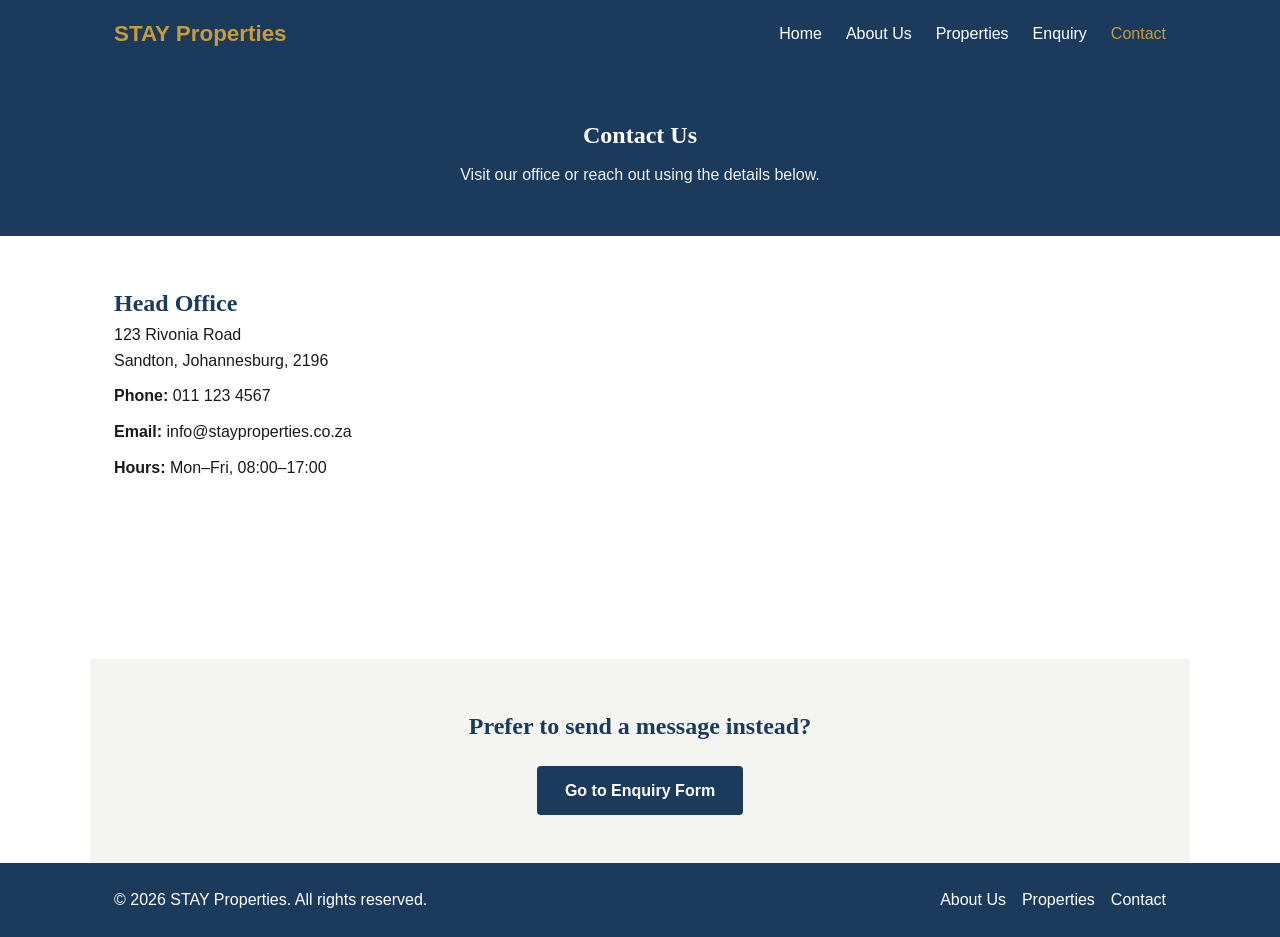
<file: contact.html>
<!DOCTYPE html>
<html lang="en">
<head>
  <meta charset="UTF-8">
  <meta name="viewport" content="width=device-width, initial-scale=1.0">
  <title>Contact | STAY Properties</title>
  <meta name="description" content="Contact details and office location for STAY Properties.">
      <link rel="stylesheet" href="styles.css">
</head>
<body>

  <header>
    <div class="header-inner">
      <a href="index.html" class="logo">STAY Properties</a>
      <nav>
        <button class="nav-toggle" id="navToggle" aria-label="Toggle navigation menu" aria-expanded="false">&#9776;</button>
        <ul class="nav-menu" id="navMenu">
          <li><a href="index.html">Home</a></li>
          <li><a href="about.html">About Us</a></li>
          <li><a href="services.html">Properties</a></li>
          <li><a href="enquiry.html">Enquiry</a></li>
          <li><a href="contact.html" class="active">Contact</a></li>
        </ul>
      </nav>
    </div>
  </header>

  <main>

    <section class="page-header">
      <h1>Contact Us</h1>
      <p>Visit our office or reach out using the details below.</p>
    </section>

    <!-- Contact details -->
    <section class="contact-details">
      <div class="contact-info">
        <h2>Head Office</h2>
        <p>123 Rivonia Road<br>Sandton, Johannesburg, 2196</p>
        <p><strong>Phone:</strong> 011 123 4567</p>
        <p><strong>Email:</strong> info@stayproperties.co.za</p>
        <p><strong>Hours:</strong> Mon&ndash;Fri, 08:00&ndash;17:00</p>
      </div>

      <!-- Embedded map (Google Maps embed, no API key required) -->
      <div class="contact-map">
        <iframe
          title="STAY Properties office location"
          src="https://www.google.com/maps?q=Rivonia+Road,+Sandton,+Johannesburg&output=embed"
          width="100%"
          height="320"
          style="border:0;"
          allowfullscreen=""
          loading="lazy">
        </iframe>
      </div>
    </section>

    <section class="cta">
      <h2>Prefer to send a message instead?</h2>
      <a href="enquiry.html" class="btn-secondary">Go to Enquiry Form</a>
    </section>

  </main>

  <footer>
    <div class="footer-inner">
      <p>&copy; 2026 STAY Properties. All rights reserved.</p>
      <ul class="footer-links">
        <li><a href="about.html">About Us</a></li>
        <li><a href="services.html">Properties</a></li>
        <li><a href="contact.html">Contact</a></li>
      </ul>
    </div>
  </footer>

      <script src="script.js"></script>
</body>
</html>
</file>
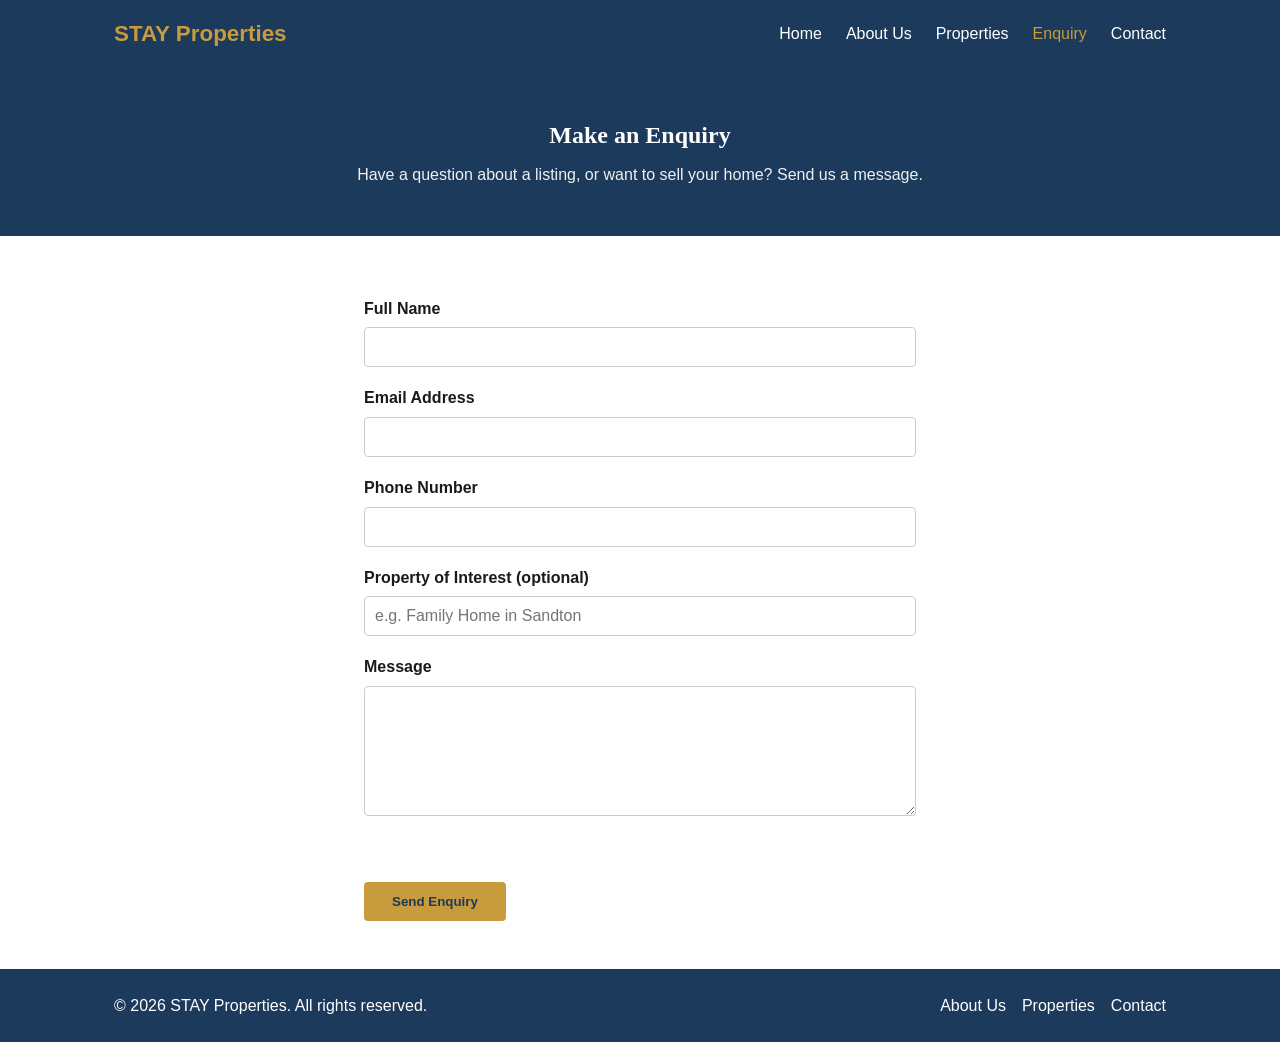
<file: enquiry.html>
<!DOCTYPE html>
<html lang="en">
<head>
  <meta charset="UTF-8">
  <meta name="viewport" content="width=device-width, initial-scale=1.0">
  <title>Enquiry | STAY Properties</title>
  <meta name="description" content="Get in touch with STAY Properties about buying or selling a home.">
      <link rel="stylesheet" href="styles.css">
</head>
<body>

  <header>
    <div class="header-inner">
      <a href="index.html" class="logo">STAY Properties</a>
      <nav>
        <button class="nav-toggle" id="navToggle" aria-label="Toggle navigation menu" aria-expanded="false">&#9776;</button>
        <ul class="nav-menu" id="navMenu">
          <li><a href="index.html">Home</a></li>
          <li><a href="about.html">About Us</a></li>
          <li><a href="services.html">Properties</a></li>
          <li><a href="enquiry.html" class="active">Enquiry</a></li>
          <li><a href="contact.html">Contact</a></li>
        </ul>
      </nav>
    </div>
  </header>

  <main>

    <section class="page-header">
      <h1>Make an Enquiry</h1>
      <p>Have a question about a listing, or want to sell your home? Send us a message.</p>
    </section>

    <!-- Enquiry form: not wired to a backend yet, just structured for Part 1 -->
    <section class="enquiry-form-section">
      <form class="enquiry-form" id="enquiryForm" action="#" method="post" novalidate>

        <label for="name">Full Name</label>
        <input type="text" id="name" name="name" required>

        <label for="email">Email Address</label>
        <input type="email" id="email" name="email" required>

        <label for="phone">Phone Number</label>
        <input type="tel" id="phone" name="phone">

        <label for="property">Property of Interest (optional)</label>
        <input type="text" id="property" name="property" placeholder="e.g. Family Home in Sandton">

        <label for="message">Message</label>
        <textarea id="message" name="message" rows="6" required></textarea>

        <p id="formMessage" class="form-message" role="status" aria-live="polite"></p>
        <button type="submit" class="btn-primary">Send Enquiry</button>

      </form>
    </section>

  </main>

  <footer>
    <div class="footer-inner">
      <p>&copy; 2026 STAY Properties. All rights reserved.</p>
      <ul class="footer-links">
        <li><a href="about.html">About Us</a></li>
        <li><a href="services.html">Properties</a></li>
        <li><a href="contact.html">Contact</a></li>
      </ul>
    </div>
  </footer>

      <script src="script.js"></script>
</body>
</html>
</file>
<file: styles.css>
/* ===== Base styles ===== */
* {
  margin: 0;
  padding: 0;
  box-sizing: border-box;
}

body {
  font-family: 'Open Sans', Arial, sans-serif;
  color: #1a1a1a;
  line-height: 1.6;
}

h1, h2, h3 {
  font-family: Georgia, 'Times New Roman', serif;
  color: #1B3A5C;
}

a {
  text-decoration: none;
  color: inherit;
}

/* ===== Header and navigation ===== */
header {
  background-color: #1B3A5C;
  color: #ffffff;
}

.header-inner {
  max-width: 1100px;
  margin: 0 auto;
  padding: 16px 24px;
  display: flex;
  justify-content: space-between;
  align-items: center;
}

.logo {
  font-size: 1.4rem;
  font-weight: bold;
  color: #C89B3C;
}

.nav-menu {
  list-style: none;
  display: flex;
  gap: 24px;
}

.nav-menu a {
  color: #ffffff;
}

.nav-menu a.active,
.nav-menu a:hover {
  color: #C89B3C;
}

.nav-toggle {
  display: none;
  background: none;
  border: none;
  color: #ffffff;
  font-size: 1.5rem;
  cursor: pointer;
}

/* ===== Hero section ===== */
.hero {
  background-size: cover;
  background-position: center;
  text-align: center;
}

.hero-overlay {
  background-color: rgba(27, 58, 92, 0.65);
  padding: 100px 24px;
}

.hero-content h1 {
  font-size: 2.2rem;
  margin-bottom: 12px;
  color: #ffffff;
}

.hero-content p {
  margin-bottom: 24px;
  color: #f0f0f0;
}

.btn-primary,
.btn-secondary {
  display: inline-block;
  padding: 12px 28px;
  border-radius: 4px;
  font-weight: bold;
}

.btn-primary {
  background-color: #C89B3C;
  color: #1B3A5C;
}

.btn-secondary {
  background-color: #1B3A5C;
  color: #ffffff;
}

/* ===== Content sections ===== */
main section {
  max-width: 1100px;
  margin: 0 auto;
  padding: 48px 24px;
}

.intro {
  text-align: center;
}

.intro h2 {
  margin-bottom: 16px;
}

/* ===== Featured listings grid ===== */
.listing-grid {
  display: grid;
  grid-template-columns: repeat(auto-fit, minmax(260px, 1fr));
  gap: 24px;
  margin-top: 24px;
}

.listing-card {
  border: 1px solid #ddd;
  border-radius: 8px;
  overflow: hidden;
}

.listing-card img {
  width: 100%;
  height: 180px;
  object-fit: cover;
}

.listing-card h3,
.listing-card p {
  padding: 0 16px;
}

.listing-card h3 {
  margin-top: 12px;
}

.listing-card .price {
  font-weight: bold;
  color: #C89B3C;
  margin: 4px 0;
}

.listing-card p:last-child {
  padding-bottom: 16px;
  color: #666;
}

/* ===== Call to action section ===== */
.cta {
  text-align: center;
  background-color: #f4f4f0;
}

.cta h2 {
  margin-bottom: 20px;
}

/* ===== Footer ===== */
footer {
  background-color: #1B3A5C;
  color: #ffffff;
}

.footer-inner {
  max-width: 1100px;
  margin: 0 auto;
  padding: 24px;
  display: flex;
  justify-content: space-between;
  align-items: center;
  flex-wrap: wrap;
  gap: 12px;
}

.footer-links {
  list-style: none;
  display: flex;
  gap: 16px;
}

.footer-links a {
  color: #ffffff;
}

.footer-links a:hover {
  color: #C89B3C;
}

/* ===== Page header (used on About, Properties, Enquiry, Contact) ===== */
.page-header {
  background-color: #1B3A5C;
  color: #ffffff;
  text-align: center;
  padding: 48px 24px;
  max-width: none;
}

.page-header h1 {
  color: #ffffff;
}

.page-header p {
  color: #f0f0f0;
  margin-top: 8px;
}

/* ===== Small button variant (used on listing cards) ===== */
.btn-small {
  font-size: 0.85rem;
  padding: 8px 16px;
  margin: 0 16px 16px;
}

/* ===== Team section (About page) ===== */
.team {
  text-align: center;
}

.team-grid {
  display: grid;
  grid-template-columns: repeat(auto-fit, minmax(200px, 1fr));
  gap: 24px;
  margin-top: 24px;
}

.team-card img {
  width: 140px;
  height: 140px;
  border-radius: 50%;
  object-fit: cover;
  margin-bottom: 12px;
}

.team-card h3 {
  margin-bottom: 4px;
}

/* ===== Enquiry form ===== */
.enquiry-form-section {
  max-width: 600px;
}

.enquiry-form {
  display: flex;
  flex-direction: column;
  gap: 6px;
}

.enquiry-form label {
  font-weight: bold;
  margin-top: 12px;
}

.enquiry-form input,
.enquiry-form textarea {
  padding: 10px;
  border: 1px solid #ccc;
  border-radius: 4px;
  font-family: inherit;
  font-size: 1rem;
}

.enquiry-form button {
  margin-top: 20px;
  align-self: flex-start;
  border: none;
  cursor: pointer;
}

/* ===== Contact page ===== */
.contact-details {
  display: grid;
  grid-template-columns: 1fr 1fr;
  gap: 32px;
  align-items: start;
}

.contact-info p {
  margin-bottom: 10px;
}

.contact-map iframe {
  border-radius: 8px;
}

@media (max-width: 700px) {
  .contact-details {
    grid-template-columns: 1fr;
  }
}

/* ===== Responsive: mobile navigation ===== */
@media (max-width: 700px) {
  .nav-toggle {
    display: block;
  }

  .nav-menu {
    display: none;
    flex-direction: column;
    position: absolute;
    top: 64px;
    right: 24px;
    background-color: #1B3A5C;
    padding: 16px;
    border-radius: 8px;
  }

  .nav-menu.open {
    display: flex;
  }
}


/* ===== JavaScript property search/filter controls ===== */
.property-tools {
  display: grid;
  grid-template-columns: 1fr 220px;
  gap: 10px 16px;
  align-items: center;
  background: #f4f4f0;
  border-radius: 8px;
  margin-top: 24px;
}

.property-tools label {
  font-weight: bold;
}

.property-tools input,
.property-tools select {
  padding: 11px 12px;
  border: 1px solid #ccc;
  border-radius: 4px;
  font: inherit;
  background: #fff;
}

.property-count {
  grid-column: 1 / -1;
  color: #666;
  margin-top: 4px;
}

.listing-card.is-hidden {
  display: none;
}

.form-message {
  min-height: 24px;
  margin-top: 10px;
  font-weight: bold;
}

@media (max-width: 700px) {
  .property-tools {
    grid-template-columns: 1fr;
  }

  .property-count {
    grid-column: auto;
  }
}
</file>
